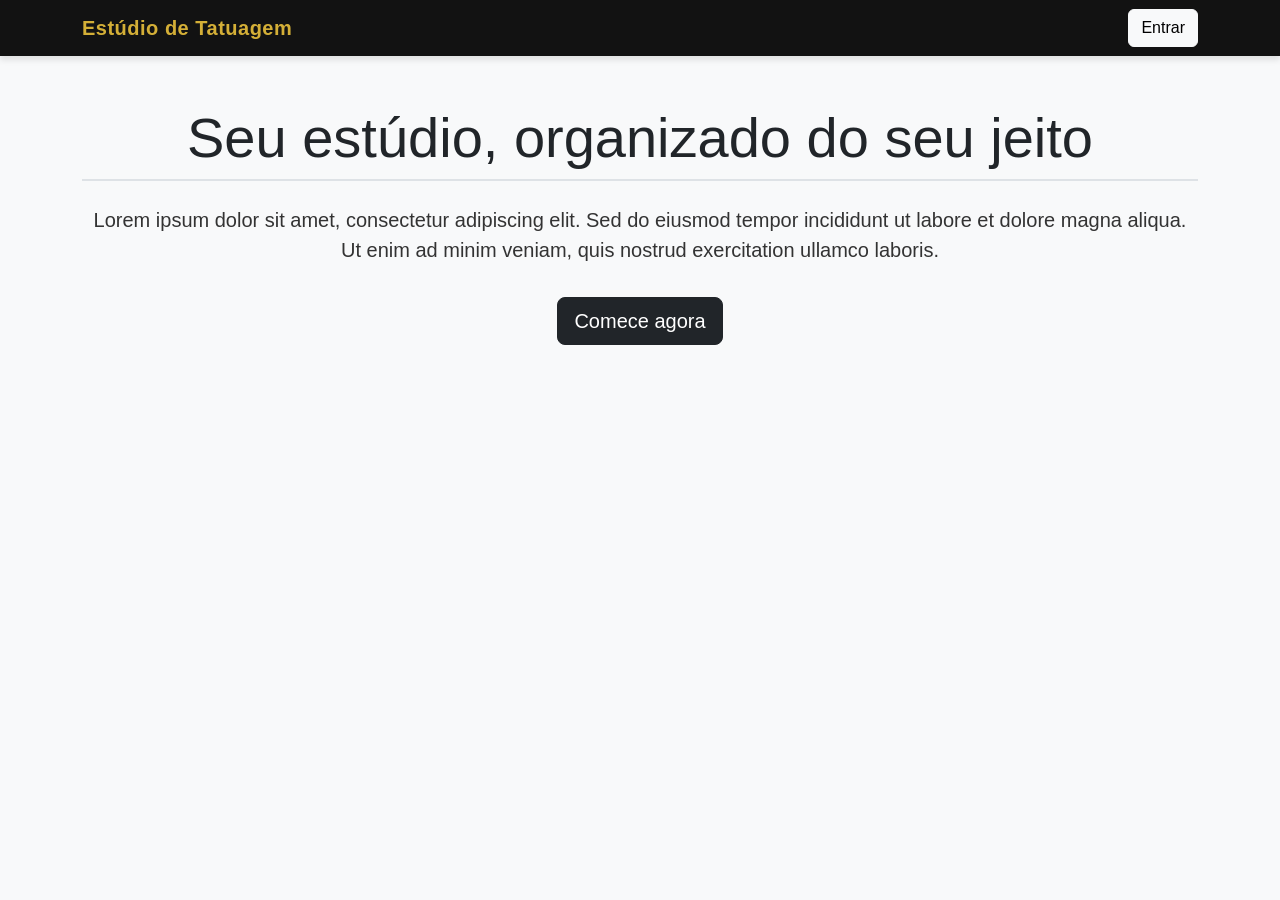
<file: frontend/index.html>
<!DOCTYPE html>
<html lang="pt-br">
<head>
  <meta charset="UTF-8">
  <title>Estúdio de Tatuagem</title>
  <link href="https://cdn.jsdelivr.net/npm/bootstrap@5.3.0/dist/css/bootstrap.min.css" rel="stylesheet">
  <link rel="stylesheet" href="estilo.css">
</head>
<body>

  <nav class="navbar navbar-dark bg-dark">
    <div class="container">
      <span class="navbar-brand">Estúdio de Tatuagem</span>
      <div>

        <a href="login.html" class="btn btn-light">Entrar</a>
      </div>
    </div>
  </nav>

  <div class="container py-5 text-center">
    <h1 class="display-4">Seu estúdio, organizado do seu jeito</h1>
    <p class="lead">
      Lorem ipsum dolor sit amet, consectetur adipiscing elit. Sed do eiusmod
      tempor incididunt ut labore et dolore magna aliqua. Ut enim ad minim
      veniam, quis nostrud exercitation ullamco laboris.
    </p>
    <a href="cadastro.html" class="btn btn-primary btn-lg mt-3">Comece agora</a>
  </div>

</body>
</html>
</file>
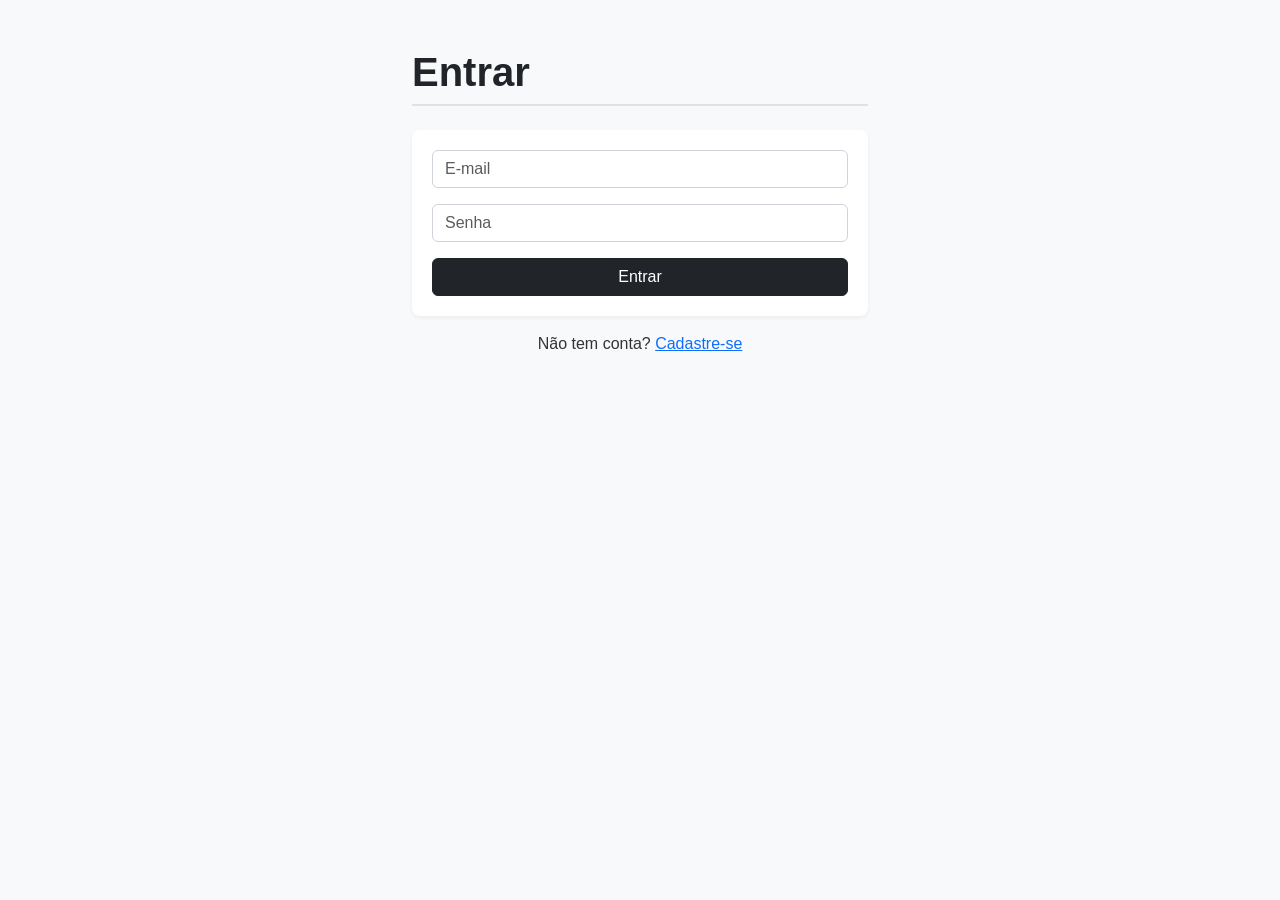
<file: frontend/cadastro.html>
<!DOCTYPE html>
<html lang="pt-br">
<head>
  <meta charset="UTF-8">
  <title>Cadastro — Estúdio de Tatuagem</title>
  <link href="https://cdn.jsdelivr.net/npm/bootstrap@5.3.0/dist/css/bootstrap.min.css" rel="stylesheet">
  <link rel="stylesheet" href="estilo.css">
</head>
<body class="container py-5" style="max-width: 480px;">

  <h1 class="mb-4">Criar conta</h1>

  <form id="form-cadastro">
    <div class="mb-3">
      <input type="text" id="nome" class="form-control" placeholder="Nome" required>
    </div>
    <div class="mb-3">
      <input type="email" id="email" class="form-control" placeholder="E-mail" required>
    </div>
    <div class="mb-3">
      <input type="password" id="senha" class="form-control" placeholder="Senha" required>
    </div>
    <button type="submit" class="btn btn-primary w-100">Cadastrar</button>
  </form>

  <p class="mt-3 text-center">
    Já tem conta? <a href="login.html">Entrar</a>
  </p>
  <script src="js/auth.js"></script>
  <script src="js/cadastro.js"></script>

</body>
</html>
</file>
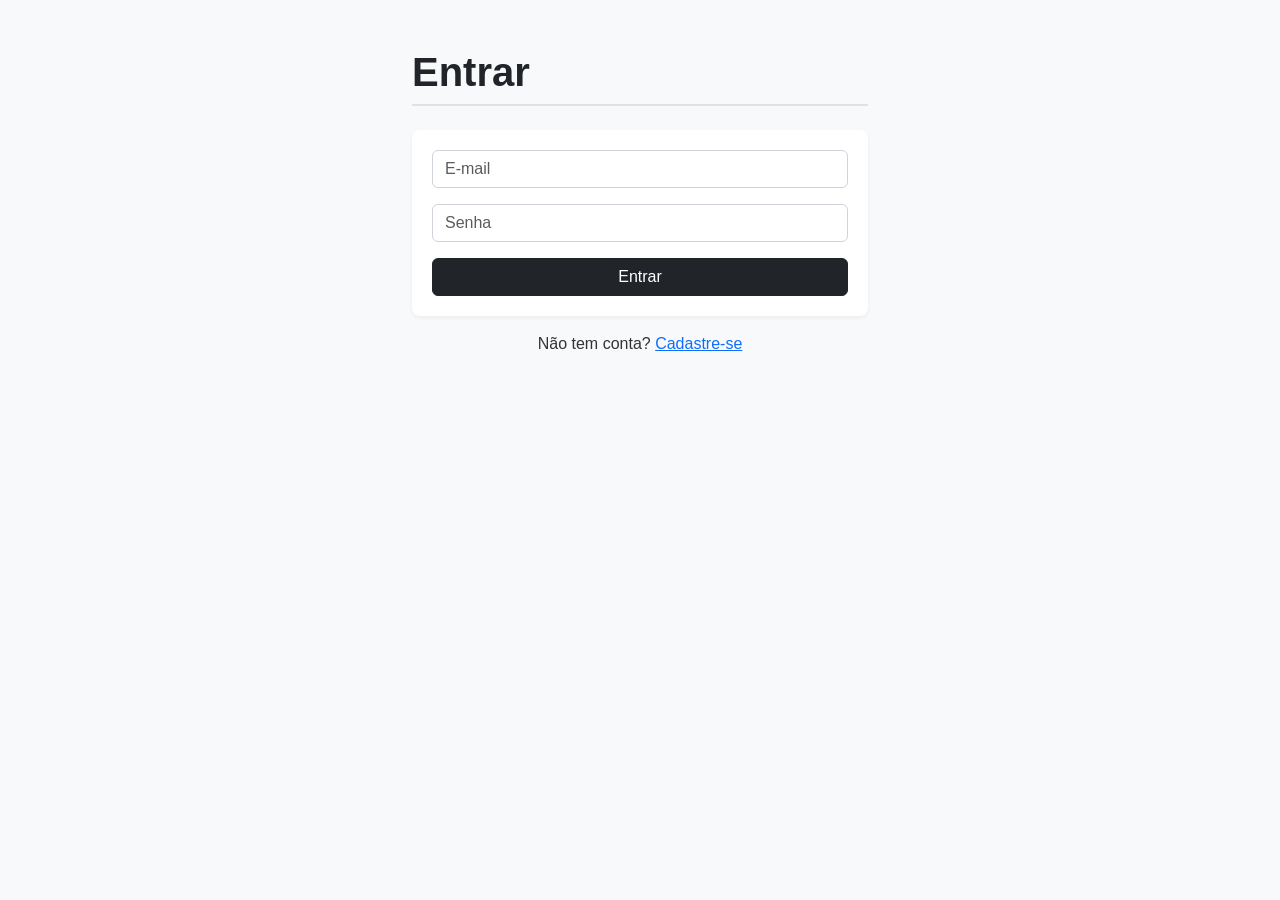
<file: frontend/clientes.html>
<!DOCTYPE html>
<html lang="pt-br">
<head>
  <meta charset="UTF-8">
  <title>Clientes — Estúdio de Tatuagem</title>
  <!-- Bootstrap: biblioteca de estilos prontos -->
  <link href="https://cdn.jsdelivr.net/npm/bootstrap@5.3.0/dist/css/bootstrap.min.css" rel="stylesheet">
  <link rel="stylesheet" href="estilo.css">
</head>
<body class="container py-4">
<nav class="navbar navbar-dark bg-dark mb-4">
  <div class="container">
    <span class="navbar-brand">Estúdio de Tatuagem</span>
    <div>
      <a href="clientes.html" class="text-light me-3">Clientes</a>
      <a href="senioridade.html" class="text-light me-3">Senioridade</a>
      <a href="estilos.html" class="text-light me-3">Estilos</a>
      <a href="tatuadores.html" class="text-light me-3">Tatuadores</a>
      <a href="agendamentos.html" class="text-light">Agendamentos</a>
      <button onclick="sair()" class="btn btn-outline-light btn-sm">Sair</button>
    </div>
  </div>
</nav>

  <h1>Clientes</h1>

  <!-- Formulário para cadastrar novo cliente -->
  <form id="form-cliente" class="row g-2 mt-2 mb-4">
    <div class="col-md-3">
      <input type="text" id="nome" class="form-control" placeholder="Nome" required>
    </div>
    <div class="col-md-2">
      <input type="text" id="cpf" class="form-control" placeholder="CPF (só números)" required>
    </div>
    <div class="col-md-2">
      <input type="text" id="telefone" class="form-control" placeholder="Telefone">
    </div>
    <div class="col-md-2">
      <input type="text" id="cidade" class="form-control" placeholder="Cidade">
    </div>
    <div class="col-md-1">
      <input type="text" id="uf" class="form-control" placeholder="UF" maxlength="2">
    </div>
    <div class="col-md-2">
      <button id="btn-submit-cliente" type="submit" class="btn btn-primary w-100">Cadastrar</button>
    </div>
  </form>

  <!-- Tabela onde os clientes vão aparecer -->
  <table class="table table-bordered">
    <thead>
      <tr>
        <th>ID</th>
        <th>Nome</th>
        <th>CPF</th>
        <th>Telefone</th>
        <th>Cidade</th>
        <th>UF</th>
        <th>Ações</th>
      </tr>
    </thead>
    <tbody id="corpo-tabela">
      <!-- os clientes vão aparecer aqui -->
    </tbody>
  </table>

  <!-- Importa o arquivo JavaScript separado -->
  <script src="js/auth.js"></script>
  <script src="js/clientes.js"></script>

</body>
</html>
</file>
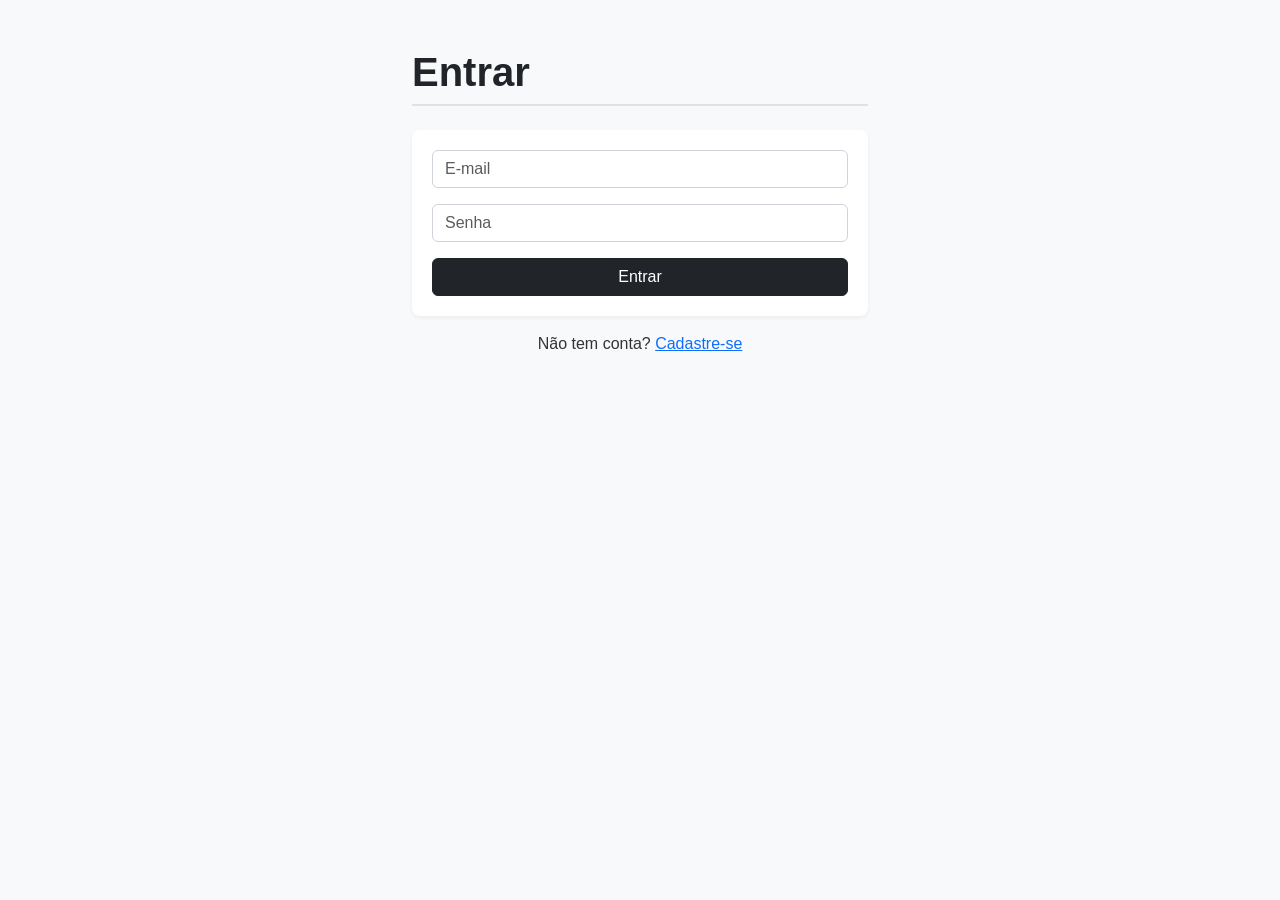
<file: frontend/estilos.html>
<!DOCTYPE html>
<html lang="pt-br">
<head>
  <meta charset="UTF-8">
  <title>Estilos — Estúdio de Tatuagem</title>
  <link href="https://cdn.jsdelivr.net/npm/bootstrap@5.3.0/dist/css/bootstrap.min.css" rel="stylesheet">
  <link rel="stylesheet" href="estilo.css">
</head>
<body class="container py-4">

<nav class="navbar navbar-dark bg-dark mb-4">
  <div class="container">
    <span class="navbar-brand">Estúdio de Tatuagem</span>
    <div>
      <a href="clientes.html" class="text-light me-3">Clientes</a>
      <a href="senioridade.html" class="text-light me-3">Senioridade</a>
      <a href="estilos.html" class="text-light me-3">Estilos</a>
      <a href="tatuadores.html" class="text-light me-3">Tatuadores</a>
      <a href="agendamentos.html" class="text-light">Agendamentos</a>
      <button onclick="sair()" class="btn btn-outline-light btn-sm">Sair</button>
    </div>
  </div>
</nav>

  <h1>Estilos</h1>

  <form id="form-estilo" class="row g-2 mt-2 mb-4">
    <div class="col-md-4">
      <input type="text" id="descricao" class="form-control" placeholder="Descrição (ex: Blackwork)" required>
    </div>
    <div class="col-md-2">
      <button id="btn-submit-estilo" type="submit" class="btn btn-primary w-100">Cadastrar</button>
    </div>
  </form>

  <table class="table table-bordered">
    <thead>
      <tr>
        <th>ID</th>
        <th>Descrição</th>
        <th>Ações</th>
      </tr>
    </thead>
    <tbody id="corpo-tabela">
    </tbody>
  </table>
  <script src="js/auth.js"></script>
  <script src="js/estilos.js"></script>

</body>
</html>
</file>
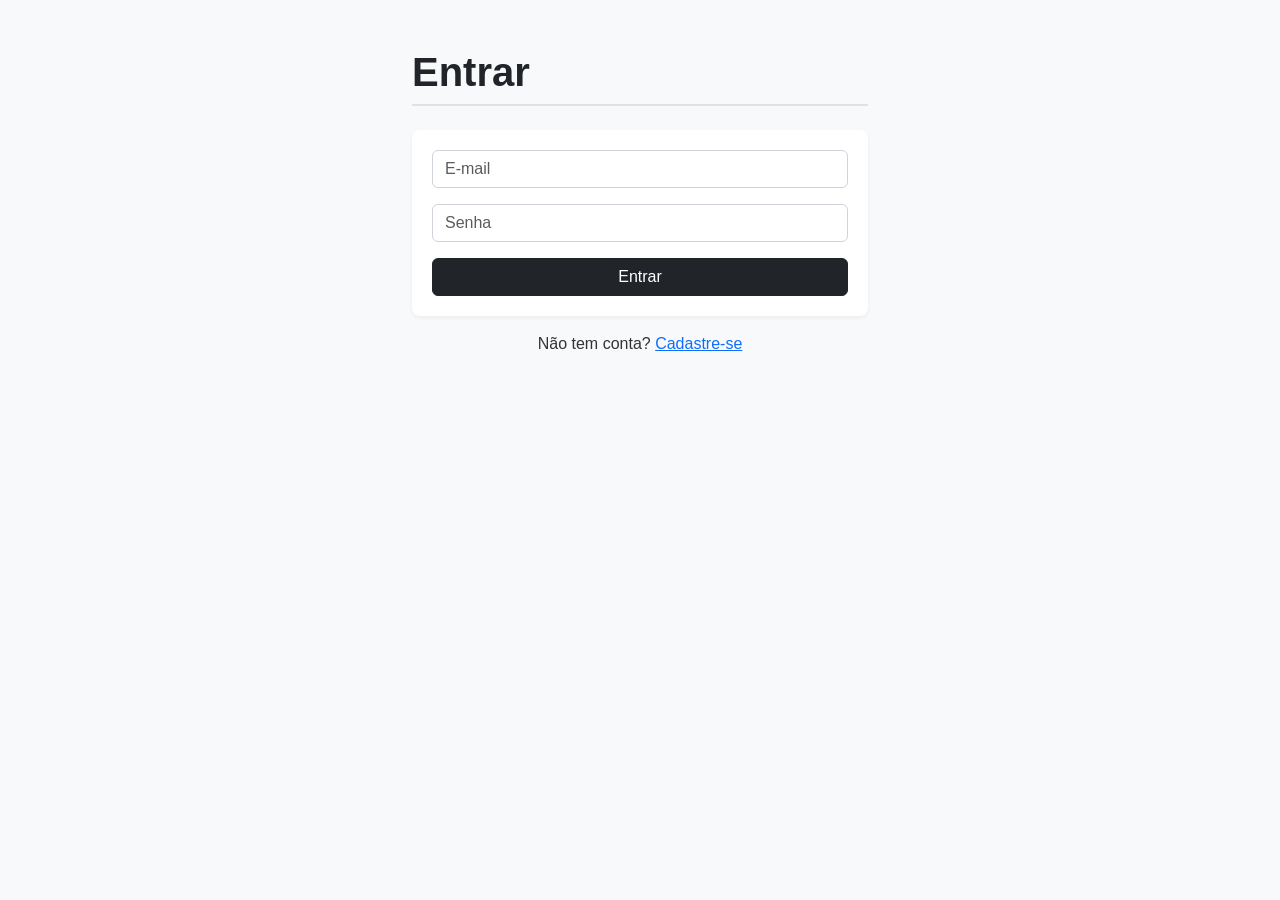
<file: frontend/login.html>
<!DOCTYPE html>
<html lang="pt-br">
<head>
  <meta charset="UTF-8">
  <title>Login — Estúdio de Tatuagem</title>
  <link href="https://cdn.jsdelivr.net/npm/bootstrap@5.3.0/dist/css/bootstrap.min.css" rel="stylesheet">
  <link rel="stylesheet" href="estilo.css">
</head>
<body class="container py-5" style="max-width: 480px;">

  <h1 class="mb-4">Entrar</h1>

  <form id="form-login">
    <div class="mb-3">
      <input type="email" id="email" class="form-control" placeholder="E-mail" required>
    </div>
    <div class="mb-3">
      <input type="password" id="senha" class="form-control" placeholder="Senha" required>
    </div>
    <button type="submit" class="btn btn-primary w-100">Entrar</button>
  </form>

  <p class="mt-3 text-center">
    Não tem conta? <a href="cadastro.html">Cadastre-se</a>
  </p>

  <script src="js/login.js"></script>

</body>
</html>
</file>
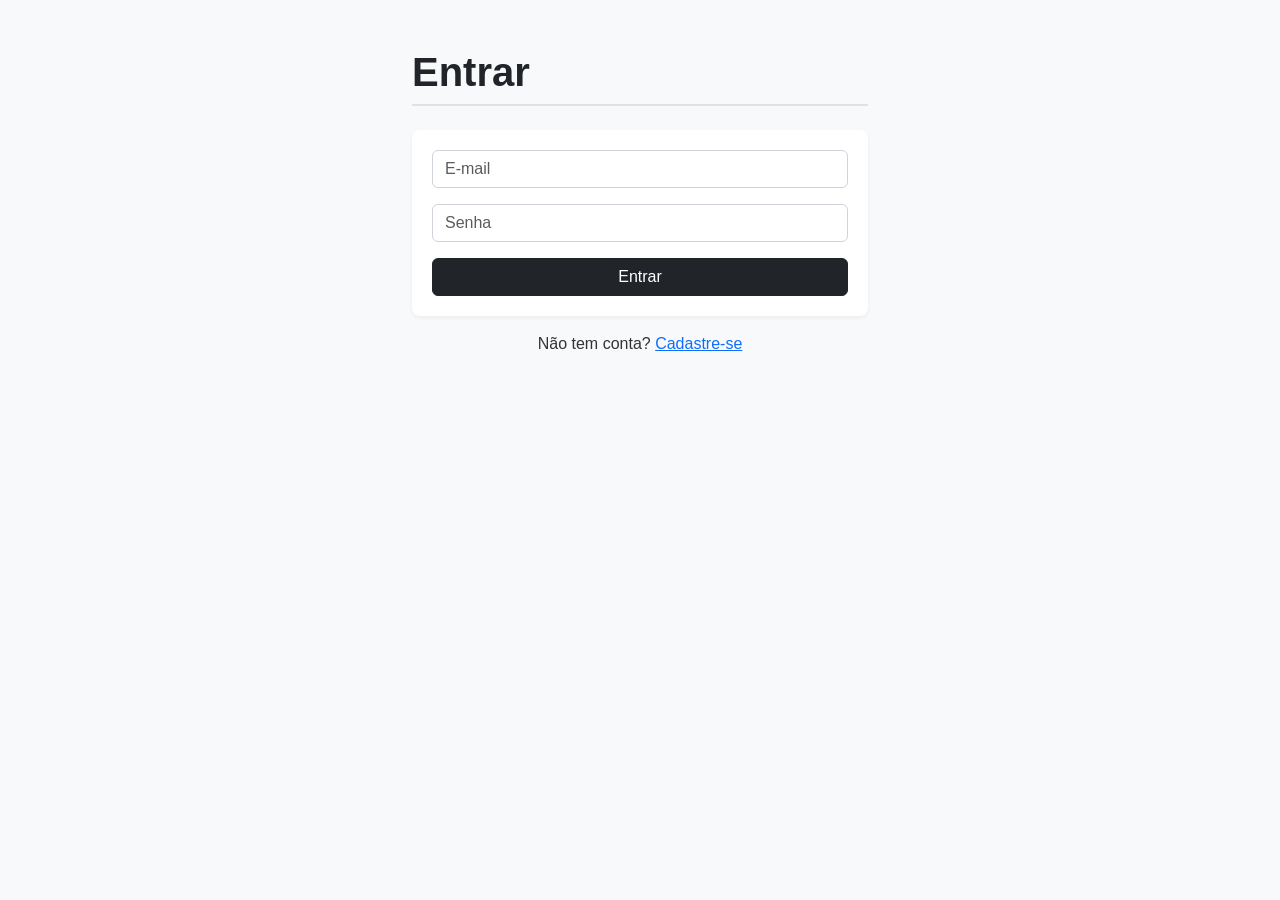
<file: frontend/senioridade.html>
<!DOCTYPE html>
<html lang="pt-br">
<head>
  <meta charset="UTF-8">
  <title>Senioridade — Estúdio de Tatuagem</title>
  <link href="https://cdn.jsdelivr.net/npm/bootstrap@5.3.0/dist/css/bootstrap.min.css" rel="stylesheet">
  <link rel="stylesheet" href="estilo.css">
</head>
<body class="container py-4">
<nav class="navbar navbar-dark bg-dark mb-4">
  <div class="container">
    <span class="navbar-brand">Estúdio de Tatuagem</span>
    <div>
      <a href="clientes.html" class="text-light me-3">Clientes</a>
      <a href="senioridade.html" class="text-light me-3">Senioridade</a>
      <a href="estilos.html" class="text-light me-3">Estilos</a>
      <a href="tatuadores.html" class="text-light me-3">Tatuadores</a>
      <a href="agendamentos.html" class="text-light">Agendamentos</a>
      <button onclick="sair()" class="btn btn-outline-light btn-sm">Sair</button>
    </div>
  </div>
</nav>

  <h1>Senioridade</h1>

  <!-- Formulário para cadastrar nova senioridade -->
  <form id="form-senioridade" class="row g-2 mt-2 mb-4">
    <div class="col-md-4">
      <input type="text" id="nome" class="form-control" placeholder="Nome (ex: Júnior)" required>
    </div>
    <div class="col-md-2">
      <button id="btn-submit-senioridade" type="submit" class="btn btn-primary w-100">Cadastrar</button>
    </div>
  </form>

  <!-- Tabela onde as senioridades vão aparecer -->
  <table class="table table-bordered">
    <thead>
      <tr>
        <th>ID</th>
        <th>Nome</th>
        <th>Ações</th>
      </tr>
    </thead>
    <tbody id="corpo-tabela">
      <!-- as senioridades vão aparecer aqui -->
    </tbody>
  </table>
  <script src="js/auth.js"></script>
  <script src="js/senioridade.js"></script>

</body>
</html>
</file>
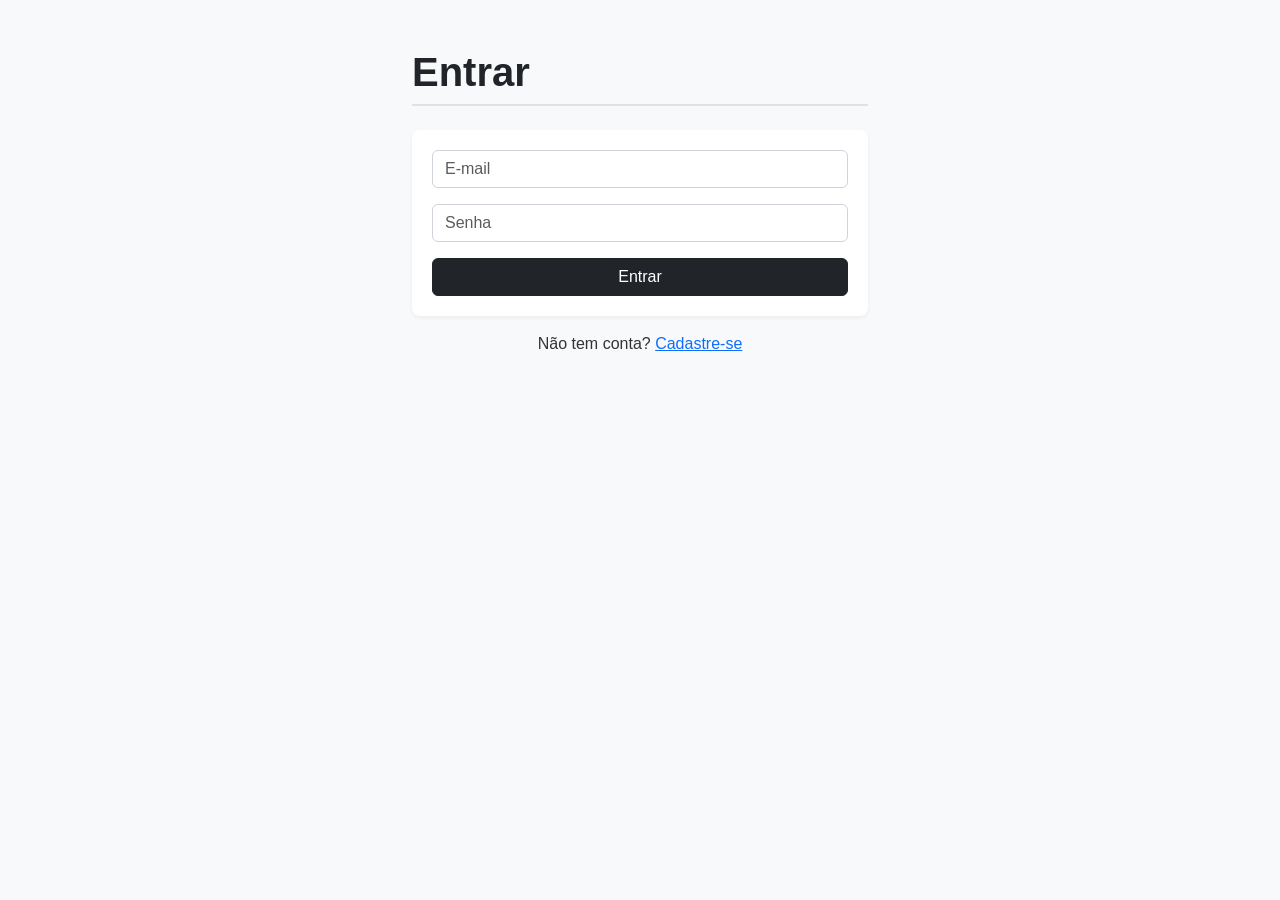
<file: frontend/tatuadores.html>
<!DOCTYPE html>
<html lang="pt-br">
<head>
  <meta charset="UTF-8">
  <title>Tatuadores — Estúdio de Tatuagem</title>
  <link href="https://cdn.jsdelivr.net/npm/bootstrap@5.3.0/dist/css/bootstrap.min.css" rel="stylesheet">
  <link rel="stylesheet" href="estilo.css">
</head>
<body class="container py-4">
<nav class="navbar navbar-dark bg-dark mb-4">
  <div class="container">
    <span class="navbar-brand">Estúdio de Tatuagem</span>
    <div>
      <a href="clientes.html" class="text-light me-3">Clientes</a>
      <a href="senioridade.html" class="text-light me-3">Senioridade</a>
      <a href="estilos.html" class="text-light me-3">Estilos</a>
      <a href="tatuadores.html" class="text-light me-3">Tatuadores</a>
      <a href="agendamentos.html" class="text-light">Agendamentos</a>
      <button onclick="sair()" class="btn btn-outline-light btn-sm">Sair</button>
    </div>
  </div>
</nav>

  <h1>Tatuadores</h1>

  <!-- Formulário para cadastrar novo tatuador -->
  <form id="form-tatuador" class="row g-2 mt-2 mb-4">
    <div class="col-md-3">
      <input type="text" id="nometatuador" class="form-control" placeholder="Nome" required>
    </div>
    <div class="col-md-2">
      <input type="text" id="cpf" class="form-control" placeholder="CPF (só números)" required>
    </div>
    <div class="col-md-3">
      <input type="email" id="email" class="form-control" placeholder="E-mail">
    </div>
    <div class="col-md-2">
      <input type="text" id="telefone" class="form-control" placeholder="Telefone">
    </div>
    <div class="col-md-2">
      <select id="idsenioridade" class="form-select" required>
        <option value="">Senioridade...</option>
        <!-- as opções são preenchidas pelo JavaScript -->
      </select>
    </div>
    <div class="col-md-12">
  <label class="form-label">Estilos que domina</label>
  <div id="lista-estilos" class="d-flex flex-wrap gap-3">
    <!-- os checkboxes são preenchidos pelo JavaScript -->
  </div>
</div>
    <div class="col-md-2">
      <button id="btn-submit-tatuador" type="submit" class="btn btn-primary w-100">Cadastrar</button>
    </div>
  </form>

  <!-- Tabela onde os tatuadores vão aparecer -->
  <table class="table table-bordered">
    <thead>
      <tr>
        <th>ID</th>
        <th>Nome</th>
        <th>CPF</th>
        <th>E-mail</th>
        <th>Telefone</th>
        <th>Senioridade</th>
        <th>Ações</th>
        <th>Estilos</th>
      </tr>
    </thead>
    <tbody id="corpo-tabela">
      <!-- os tatuadores vão aparecer aqui -->
    </tbody>
  </table>
  <script src="js/auth.js"></script>
  <script src="js/tatuadores.js"></script>

</body>
</html>
</file>
<file: frontend/estilo.css>
:root {
    --bg-dark: #121212;
    --bg-card: #1e1e1e;
    --accent-color: #d4af37; 
    --text-main: #e0e0e0;
  }
  
  body {
    background-color: #f8f9fa;
    color: #333333;
    font-family: 'Segoe UI', Tahoma, Geneva, Verdana, sans-serif;
  }
  
  .navbar {
    background-color: var(--bg-dark) !important;
    box-shadow: 0 4px 6px rgba(0, 0, 0, 0.1);
  }
  
  .navbar-brand {
    font-weight: 700;
    letter-spacing: 0.5px;
    color: var(--accent-color) !important;
  }
  
  .navbar nav a, .navbar div a {
    transition: color 0.2s ease-in-out;
  }
  
  .navbar div a:hover {
    color: var(--accent-color) !important;
  }


  h1 {
    font-weight: 700;
    color: #212529;
    margin-bottom: 1.5rem;
    border-bottom: 2px solid #dee2e6;
    padding-bottom: 0.5rem;
  }
  

  form {
    background: #ffffff;
    padding: 20px;
    border-radius: 8px;
    box-shadow: 0 2px 4px rgba(0, 0, 0, 0.05);
  }
  
  .form-control, .form-select {
    border-radius: 6px;
    border: 1px solid #ced4da;
    transition: border-color 0.2s, box-shadow 0.2s;
  }
  
  .form-control:focus, .form-select:focus {
    border-color: var(--accent-color);
    box-shadow: 0 0 0 0.25rem rgba(212, 175, 55, 0.25);
  }
  

  .btn-primary {
    background-color: #212529;
    border-color: #212529;
    transition: background-color 0.2s, border-color 0.2s;
  }
  
  .btn-primary:hover {
    background-color: var(--accent-color);
    border-color: var(--accent-color);
    color: #121212;
    font-weight: 600;
  }
  

  table.table {
    background: #ffffff;
    border-radius: 8px;
    overflow: hidden;
    box-shadow: 0 2px 4px rgba(0, 0, 0, 0.05);
  }
  
  table.table thead {
    background-color: #212529;
    color: #ffffff;
  }
  
  table.table th {
    border-top: none;
    font-weight: 600;
  }
  

  #lista-estilos {
    background: #f1f3f5;
    padding: 12px;
    border-radius: 6px;
    border: 1px solid #dee2e6;
  }
</file>
